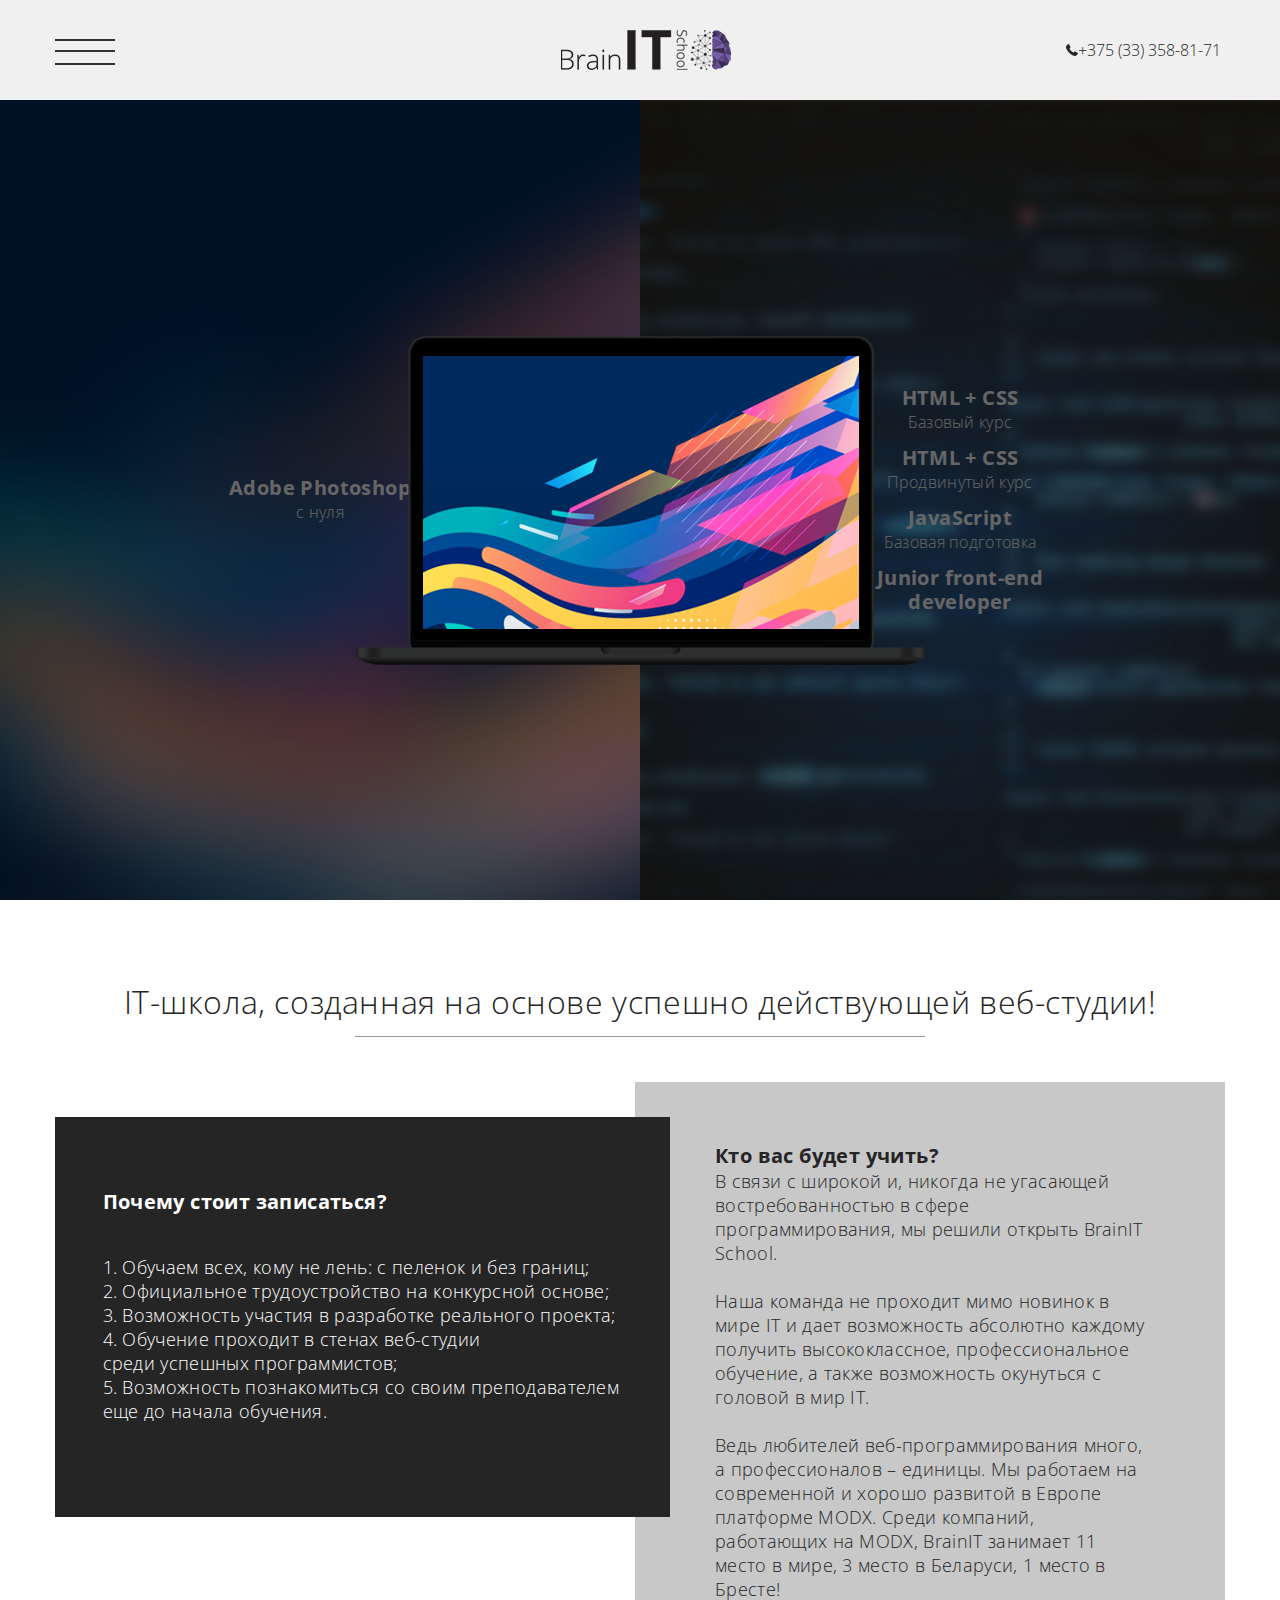
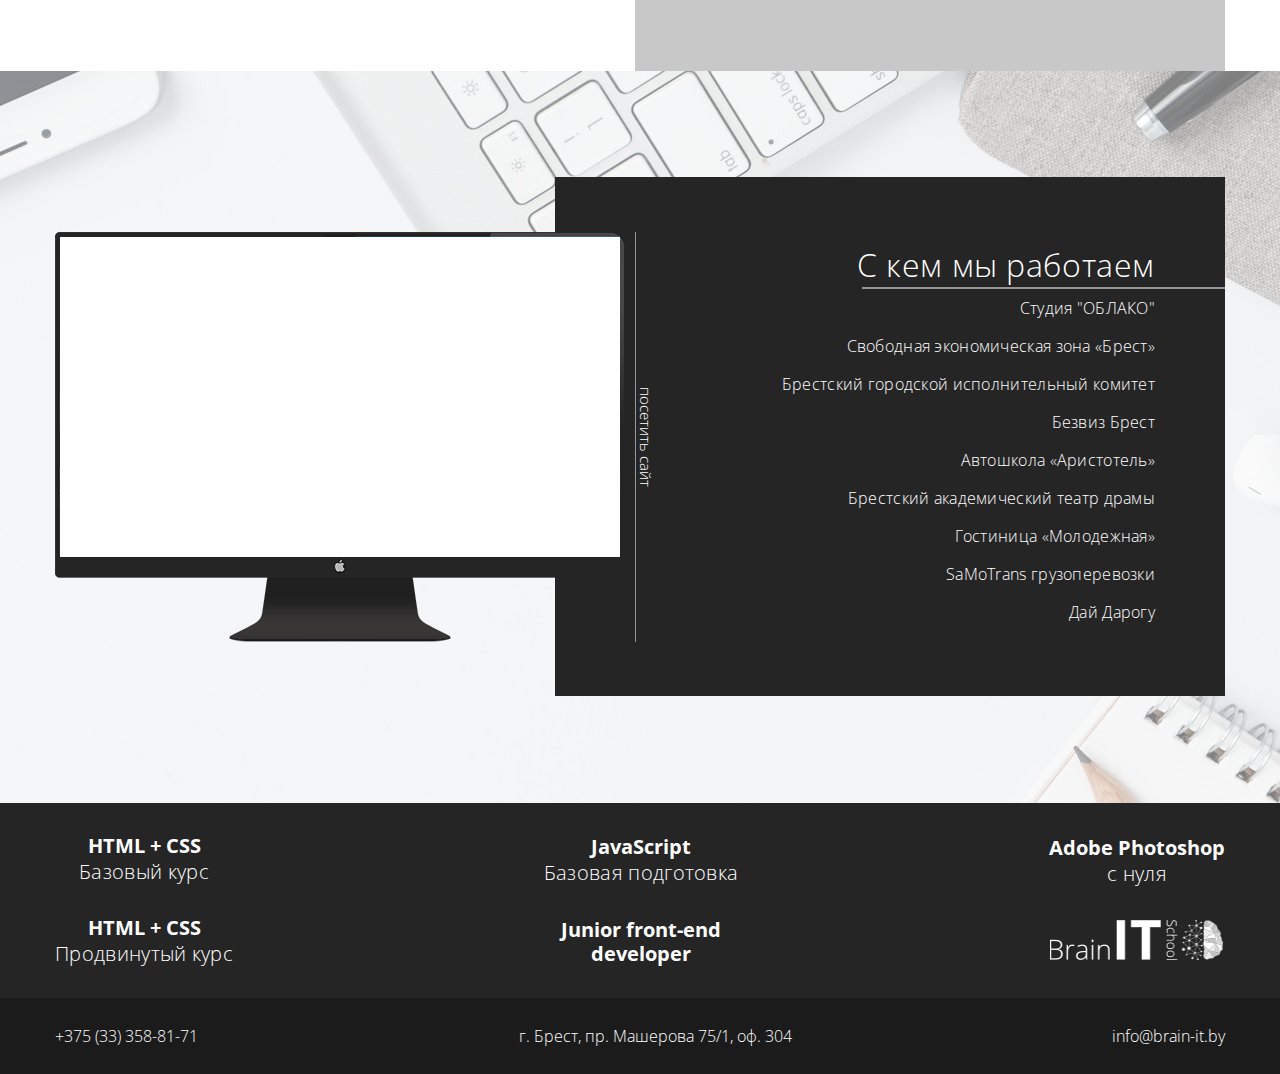
<file: index.html>
<!DOCTYPE html>
<html lang="en">

<head>
  <meta charset="UTF-8">
  <meta name="viewport" content="width=device-width, initial-scale=1.0">
  <meta http-equiv="X-UA-Compatible" content="ie=edge">
  <link href="https://fonts.googleapis.com/css?family=Open+Sans:300,400,700&amp;subset=cyrillic" rel="stylesheet">
  <link rel="stylesheet" href="css/style.css">
  <title>Document</title>
</head>

<body>

  <header class="header">
    <div class="header-main">
      <div class="header-main-items">
        <a class="menu-link menu-active " href="#menu">
          <span></span>
        </a>
      </div>
      <!-- /.header-main-items -->
      <div class="header-main-items"><img src="img/logo-header.png" alt=""></div>
      <!-- /.header-main-items -->
      <div class="header-main-items"><img src="img/phone.png" alt="">+375 (33) 358-81-71</div>
      <!-- /.header-main-items -->
    </div>
    <!-- /.header-main -->
  </header>
  <!-- /.header -->
  <div class="menu">
    <div class="menu-action">Выбери свой курс!</div>
    <div class="menu-border"></div>
    <a class="menu-item" href="#">
      <div class="menu-item-title">HTML + CSS</div>
      <div class="menu-item-subtitle">Базовый курс</div>
    </a>
    <a class="menu-item" href="#">
      <div class="menu-item-title">HTML + CSS</div>
      <div class="menu-item-subtitle">Продвинутый курс</div>
    </a>
    <a class="menu-item" href="#">
      <div class="menu-item-title">JavaScript</div>
      <div class="menu-item-subtitle">Базовая подготовка</div>
    </a>
    <a class="menu-item" href="#">
      <div class="menu-item-title">Junior front-end<br>developer</div>
    </a>
    <a class="menu-item" href="#">
      <div class="menu-item-title">Adobe Photoshop</div>
      <div class="menu-item-subtitle">с нуля</div>
    </a>
  </div>
  <div class="course">
    <div class="photoshop">
      <a href="#" class="course-block">
        <div class="course-block-title">Adobe Photoshop</div>
        <div class="course-block-subtitle">с нуля</div>
      </a>
    </div>
    <div class="web-developer">
      <a href="#" class="course-block">
        <div class="course-block-title">HTML + CSS</div>
        <div class="course-block-subtitle">Базовый курс</div>
      </a>
      <a href="#" class="course-block">
        <div class="course-block-title">HTML + CSS</div>
        <div class="course-block-subtitle">Продвинутый курс</div>
      </a>
      <a href="#" class="course-block">
        <div class="course-block-title">JavaScript</div>
        <div class="course-block-subtitle">Базовая подготовка</div>
      </a>
      <a href="#" class="course-block">
        <div class="course-block-title">Junior front-end<br>developer</div>
      </a>
    </div>
    <div class="macbook">
      <div id="macbook-img">
      </div>
    </div>
  </div>
  <div class="information-background">
    <div class="information">
      <div class="information-title">IT-школа, созданная на основе успешно действующей веб-студии!</div>
      <div class="information-border"></div>
      <div class="information-area">
        <div class="information-area-black">
          <div class="information-area-black-block">
            <div class="information-area-black-title">Почему стоит записаться?</div>
            <div class="information-area-black-subtitle">1. Обучаем всех, кому не лень: с пеленок и без границ;</div>
            <div class="information-area-black-subtitle">2. Официальное трудоустройство на конкурсной основе;</div>
            <div class="information-area-black-subtitle">3. Возможность участия в разработке реального проекта;</div>
            <div class="information-area-black-subtitle">4. Обучение проходит в стенах веб-студии <br> среди успешных
              программистов;</div>
            <div class="information-area-black-subtitle">5. Возможность познакомиться со своим преподавателем еще до
              начала обучения. </div>
          </div>
        </div>
        <div class="information-area-grey">
          <div class="information-area-grey-block">
            <div class="information-area-grey-title">Кто вас будет учить?</div>
            <div class="information-area-grey-subtitle">
              В связи с широкой и, никогда не угасающей востребованностью в сфере программирования,
              мы решили открыть BrainIT School.
              <br><br>
              Наша команда не проходит мимо новинок в мире IT и дает возможность абсолютно каждому получить
              высококлассное, профессиональное обучение, а также возможность окунуться с головой в мир IT.
              <br><br>
              Ведь любителей веб-программирования много,
              а профессионалов – единицы. Мы работаем на современной и хорошо развитой в Европе платформе MODX. Среди
              компаний, работающих на MODX, BrainIT занимает 11 место в мире, 3 место в Беларуси,
              1 место в Бресте!
            </div>
          </div>
        </div>
      </div>
    </div>
  </div>
  <div class="jobs">
    <div class="jobs-main">
      <div class="imac">
        <div class="imac-img">
          <div class="imac-img-display"id="imac-img-display">

          </div>
        </div>
        <div class="we-site">
          <a>посетить сайт</a>
        </div>
      </div>
      <div class="we_jobs">
        
          <div class="we_jobs-title">С кем мы работаем</div>
          <div class="we_jobs-border"></div>
          <div class="we_jobs-subtitle" onmouseover="changeItem_item1()" onmouseout="rechangeItem()">Студия "ОБЛАКО"</div>
          <div class="we_jobs-subtitle" onmouseover="changeItem_item2()" onmouseout="rechangeItem()">Свободная экономическая зона «Брест»</div>
          <div class="we_jobs-subtitle" onmouseover="changeItem_item3()" onmouseout="rechangeItem()">Брестский городской исполнительный комитет</div>
          <div class="we_jobs-subtitle" onmouseover="changeItem_item4()" onmouseout="rechangeItem()">Безвиз Брест</div>
          <div class="we_jobs-subtitle" onmouseover="changeItem_item5()" onmouseout="rechangeItem()">Автошкола «Аристотель»</div>
          <div class="we_jobs-subtitle" onmouseover="changeItem_item6()" onmouseout="rechangeItem()">Брестский академический театр драмы</div>
          <div class="we_jobs-subtitle" onmouseover="changeItem_item7()" onmouseout="rechangeItem()">Гостиница «Молодежная»</div>
          <div class="we_jobs-subtitle" onmouseover="changeItem_item8()" onmouseout="rechangeItem()">SaMoTrans грузоперевозки</div>
          <div class="we_jobs-subtitle" onmouseover="changeItem_item9()" onmouseout="rechangeItem()">Дай Дарогу</div>
        </div>
      </div>
  </div>
  <div class="prefooter">
    <div class="prefooter-main">
      <div class="prefooter-main-block">
        <a href = "#"class="prefooter-main-block-item">
          <div class="prefooter-item-title">HTML + CSS</div>
          <div class="prefooter-item-subtitle">Базовый курс</div>
        </a>
        <a href = "#"class="prefooter-main-block-item">
          <div class="prefooter-item-title">HTML + CSS</div>
          <div class="prefooter-item-subtitle">Продвинутый курс</div>
        </a>
      </div>
      <div class="prefooter-main-block">
        <a href = "#"class="prefooter-main-block-item">
          <div class="prefooter-item-title">JavaScript</div>
          <div class="prefooter-item-subtitle">Базовая подготовка</div>
        </a>
        <a href = "#"class="prefooter-main-block-item">
          <div class="prefooter-item-title">Junior front-end<br>developer</div>
        </a>
      </div>
      <div class="prefooter-main-block">
        <a href = "#"class="prefooter-main-block-item">
          <div class="prefooter-item-title">Adobe Photoshop</div>
          <div class="prefooter-item-subtitle">с нуля</div>
        </a>
        <a href = "#"class="prefooter-main-block-item">
          <img src="img/logo-prefooter.png" alt="">
        </a>
      </div>
    </div>    
  </div>
  <footer>
    <div class="footer-main">
      <div class="footer-main-item">+375 (33) 358-81-71</div>
      <div class="footer-main-item">г. Брест, пр. Машерова 75/1, оф. 304</div>
      <div class="footer-main-item">info@brain-it.by</div>
    </div>
  </footer>
  <script src="https://cdnjs.cloudflare.com/ajax/libs/jquery/3.3.1/jquery.min.js"></script>
  <script src="js/js.js"></script>
</body>

</html>
</file>
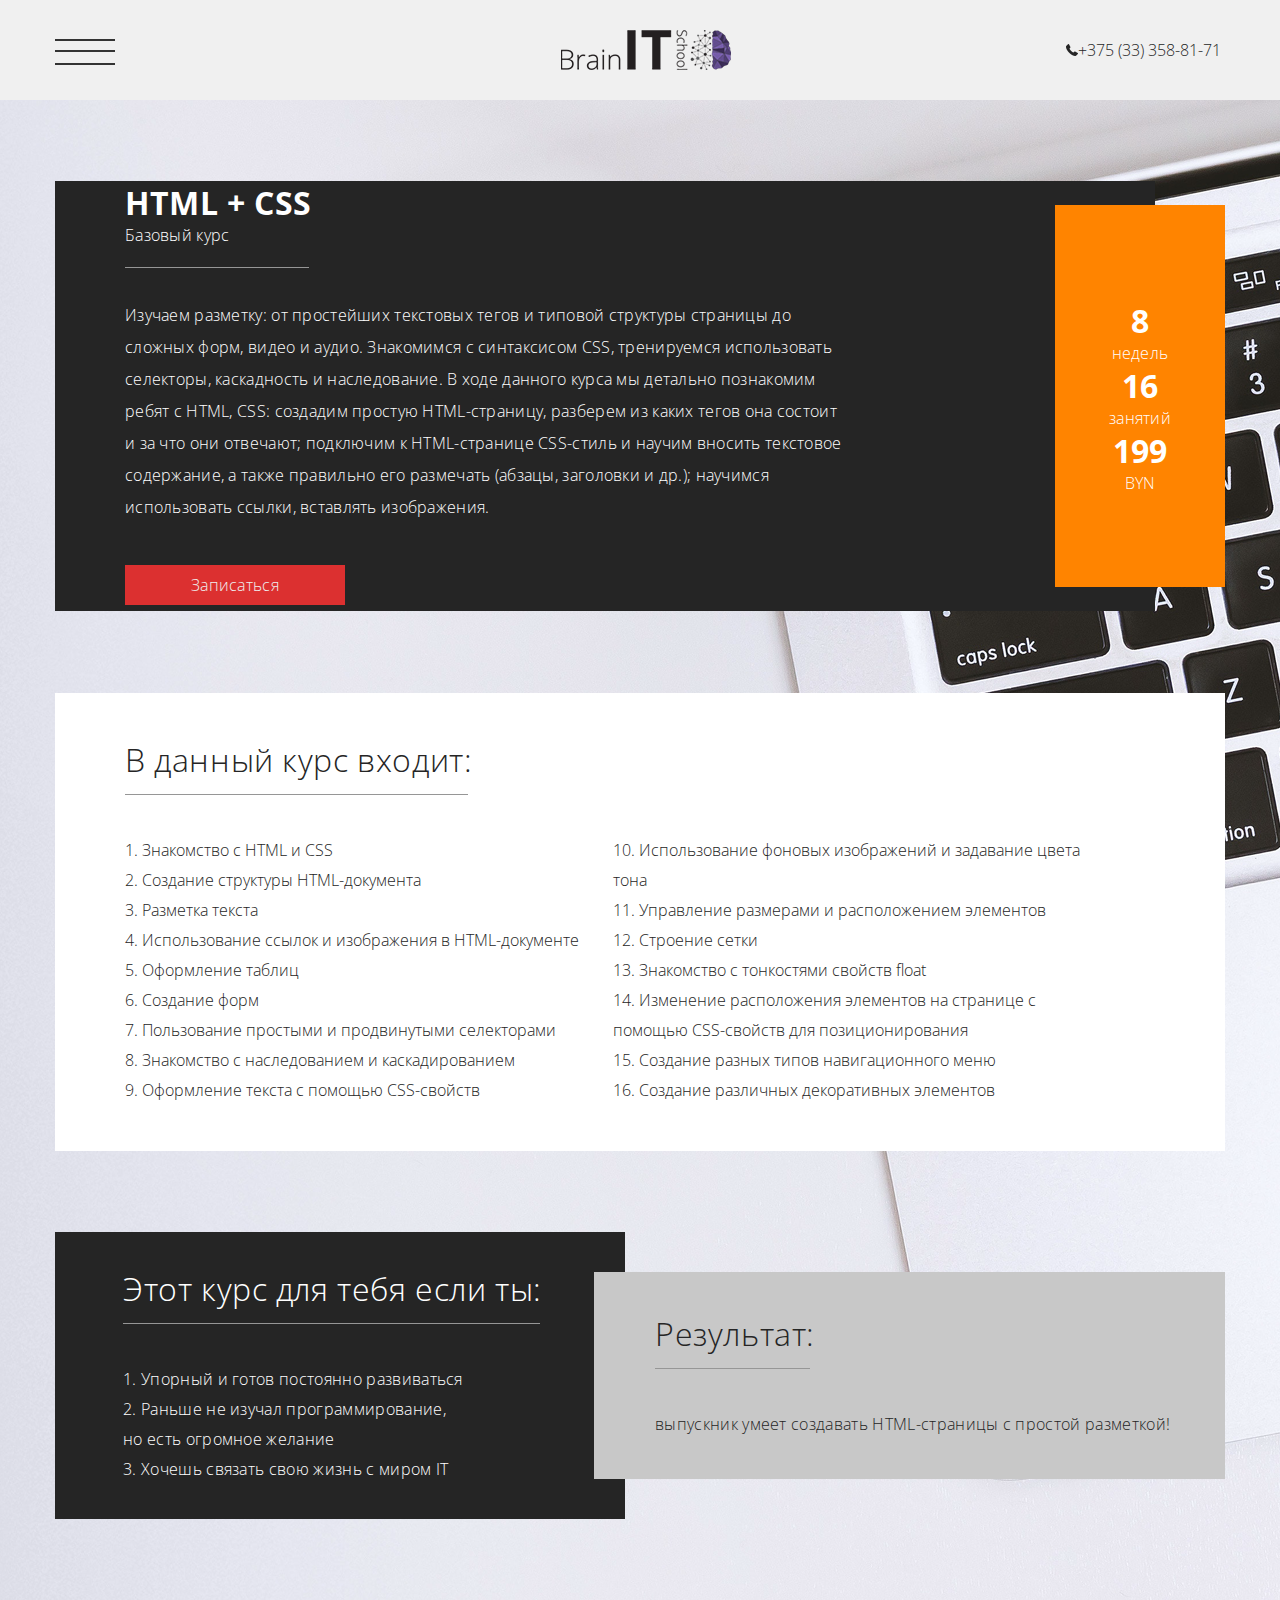
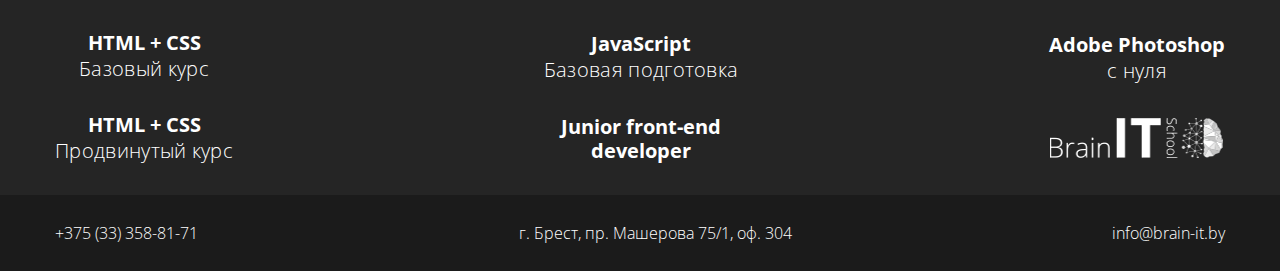
<file: index2.html>
<!DOCTYPE html>
<html lang="en">

<head>
  <meta charset="UTF-8">
  <meta name="viewport" content="width=device-width, initial-scale=1.0">
  <meta http-equiv="X-UA-Compatible" content="ie=edge">
  <link href="https://fonts.googleapis.com/css?family=Open+Sans:300,400,700&amp;subset=cyrillic" rel="stylesheet">
  <link rel="stylesheet" href="css/index2.css">
  <title>Document</title>
</head>

<body>

  <header class="header">
    <div class="header-main">
      <div class="header-main-items">
        <a class="menu-link menu-active " href="#menu">
          <span></span>
        </a>
      </div>
      <!-- /.header-main-items -->
      <div class="header-main-items"><img src="img/logo-header.png" alt=""></div>
      <!-- /.header-main-items -->
      <div class="header-main-items"><img src="img/phone.png" alt="">+375 (33) 358-81-71</div>
      <!-- /.header-main-items -->
    </div>
    <!-- /.header-main -->
  </header>
  <!-- /.header -->
  <div class="menu">
    <div class="menu-action">Выбери свой курс!</div>
    <div class="menu-border"></div>
    <a class="menu-item" href="#">
      <div class="menu-item-title">HTML + CSS</div>
      <div class="menu-item-subtitle">Базовый курс</div>
    </a>
    <a class="menu-item" href="#">
      <div class="menu-item-title">HTML + CSS</div>
      <div class="menu-item-subtitle">Продвинутый курс</div>
    </a>
    <a class="menu-item" href="#">
      <div class="menu-item-title">JavaScript</div>
      <div class="menu-item-subtitle">Базовая подготовка</div>
    </a>
    <a class="menu-item" href="#">
      <div class="menu-item-title">Junior front-end<br>developer</div>
    </a>
    <a class="menu-item" href="#">
      <div class="menu-item-title">Adobe Photoshop</div>
      <div class="menu-item-subtitle">с нуля</div>
    </a>
  </div>

  <section>
    <div class="section-main">
      <div class="section-main-block-html-basic">
        <div class="section-main-block-left">
          <div class="s-m-b-l-block">
            <div class="s-m-b-l-title">HTML + CSS</div>
            <div class="s-m-b-l-subtitle">Базовый курс</div>
            <div class="s-m-b-l-border"></div>
            <div class="s-m-b-l-subtitle">Изучаем разметку: от простейших текстовых тегов и типовой структуры страницы до сложных форм, видео
              и аудио. Знакомимся с синтаксисом CSS, тренируемся использовать селекторы, каскадность и наследование. 
              В ходе данного курса мы детально познакомим ребят с HTML, CSS: создадим простую HTML-страницу, разберем
              из каких тегов она состоит и за что они отвечают; подключим к HTML-странице CSS-стиль и научим вносить текстовое содержание, а также правильно его размечать (абзацы, заголовки и др.); научимся использовать ссылки, вставлять изображения.  
            </div>
            <div class="s-m-b-l-button">Записаться</div>
          </div>
        </div>
        <!-- /.section-main-block-left -->
        <div class="section-main-block-right">
          <div class="s-m-b-r-item">
            <div class="s-m-b-r-i-title">8</div>
            <!-- /.s-m-b-r-i-title -->
            <div class="s-m-b-r-i-subtitle">недель</div>
            <!-- /.s-m-b-r-i-subtitle -->
          </div>
          <!-- /.s-m-b-r-item -->
          <div class="s-m-b-r-item">
            <div class="s-m-b-r-i-title">16</div>
            <!-- /.s-m-b-r-i-title -->
            <div class="s-m-b-r-i-subtitle">занятий</div>
            <!-- /.s-m-b-r-i-subtitle -->
          </div>
          <!-- /.s-m-b-r-item -->
          <div class="s-m-b-r-item">
            <div class="s-m-b-r-i-title">199</div>
            <!-- /.s-m-b-r-i-title -->
            <div class="s-m-b-r-i-subtitle">BYN</div>
            <!-- /.s-m-b-r-i-subtitle -->
          </div>
          <!-- /.s-m-b-r-item -->
        </div>
        <!-- /.section-main-block-right -->
      </div>
      <div class="section-main-block-course">
          <div class="course-title">В данный курс входит:</div>
          <div class="course-border"></div>
          <div class="course-block">
            <div class="course-block-left">
              <div class="course-block-item">1. Знакомство с HTML и CSS</div>
              <div class="course-block-item">2. Создание структуры HTML-документа</div>
              <div class="course-block-item">3. Разметка текста</div>
              <div class="course-block-item">4. Использование ссылок и изображения в HTML-документе</div>
              <div class="course-block-item">5. Оформление таблиц</div>
              <div class="course-block-item">6. Создание форм</div>
              <div class="course-block-item">7. Пользование простыми и продвинутыми селекторами</div>
              <div class="course-block-item">8. Знакомство с наследованием и каскадированием</div>
              <div class="course-block-item">9. Оформление текста с помощью CSS-свойств</div>
            </div>
            <div class="course-block-right">
              <div class="course-block-item">10. Использование фоновых изображений и задавание цвета тона</div>
              <div class="course-block-item">11. Управление размерами и расположением элементов</div>
              <div class="course-block-item">12. Строение сетки</div>
              <div class="course-block-item">13. Знакомство с тонкостями свойств float</div>
              <div class="course-block-item">14. Изменение расположения элементов на странице с помощью
                CSS-свойств для позиционирования</div>
              <div class="course-block-item">15. Создание разных типов навигационного меню</div>
              <div class="course-block-item">16. Создание различных декоративных элементов </div>
            </div>
        </div>
      </div>
      <!-- /.section-main-block -->
        <div class="conclusion">
          <div class="conclusion-left">
            <div class="conclusion-left-title">Этот курс для тебя если ты:</div>
            <div class="conclusion-left-border"></div>
            <div class="conclusion-left-subtitle">1. Упорный и готов постоянно развиваться</div>
            <div class="conclusion-left-subtitle">2. Раньше не изучал программирование,
              <br>но есть огромное желание</div>
            <div class="conclusion-left-subtitle">3. Хочешь связать свою жизнь с миром IT</div>
          </div>
          <div class="conclusion-right">
            <div class="conclusion-right-title">Результат:</div>
            <div class="conclusion-right-border"></div>
            <div class="conclusion-right-subtitle">выпускник умеет создавать HTML-страницы с простой разметкой!</div>
          </div>
      </div>
    </div>
    <!-- /.section-main -->
  </section>
  <div class="prefooter">
    <div class="prefooter-main">
      <div class="prefooter-main-block">
        <a href = "#"class="prefooter-main-block-item">
          <div class="prefooter-item-title">HTML + CSS</div>
          <div class="prefooter-item-subtitle">Базовый курс</div>
        </a>
        <a href = "#"class="prefooter-main-block-item">
          <div class="prefooter-item-title">HTML + CSS</div>
          <div class="prefooter-item-subtitle">Продвинутый курс</div>
        </a>
      </div>
      <div class="prefooter-main-block">
        <a href = "#"class="prefooter-main-block-item">
          <div class="prefooter-item-title">JavaScript</div>
          <div class="prefooter-item-subtitle">Базовая подготовка</div>
        </a>
        <a href = "#"class="prefooter-main-block-item">
          <div class="prefooter-item-title">Junior front-end<br>developer</div>
        </a>
      </div>
      <div class="prefooter-main-block">
        <a href = "#"class="prefooter-main-block-item">
          <div class="prefooter-item-title">Adobe Photoshop</div>
          <div class="prefooter-item-subtitle">с нуля</div>
        </a>
        <a href = "#"class="prefooter-main-block-item">
          <img src="img/logo-prefooter.png" alt="">
        </a>
      </div>
    </div>    
  </div>
  <footer>
    <div class="footer-main">
      <div class="footer-main-item">+375 (33) 358-81-71</div>
      <div class="footer-main-item">г. Брест, пр. Машерова 75/1, оф. 304</div>
      <div class="footer-main-item">info@brain-it.by</div>
    </div>
  </footer>
  <script src="https://cdnjs.cloudflare.com/ajax/libs/jquery/3.3.1/jquery.min.js"></script>
  <script src="js/js.js"></script>
</body>

</html>
</file>
<file: css/style.css>
*,
body {
  box-sizing: border-box;
  margin: 0;
}

a {
  text-decoration: none;
}

header {
  display: flex;
  justify-content: center;
  align-items: center;
  height: 100px;
  background-color: #f0f0f0;
}

.header-main-items,
.header-main {
  z-index: 4;
}

.header-main {
  display: flex;
  justify-content: space-between;
  align-items: center;
  width: 1170px;
  height: 100px;
  background-color: #f0f0f0;
}

.header-main-items {
  display: flex;
  align-items: center;
  color: #252525;
  font-family: "Open Sans";
  font-size: 16px;
  font-weight: 300;
  line-height: 50px;
  width: 159px;
}

.menu-link {
  display: block;
  width: 60px;
  height: 40px;
  position: relative;
}

.menu-link span,
.menu-link span:before,
.menu-link span:after {
  display: block;
  height: 2px;
  width: 60px;
  background-color: #333;
  position: absolute;
  top: 50%;
}

.menu-link span:before {
  transition: all 0.2s;
  content: '';
  margin-top: -12px;
}

.menu-link span:after {
  transition: all 0.2s;
  content: '';
  margin-top: 12px;
}

.menu-link-active span {
  background: transparent;
}

.menu-link-active span:before {
  transform: rotate(135deg);
  margin-top: 0;
}

.menu-link-active span:after {
  transform: rotate(-135deg);
  margin-top: 0;
}

.menu {
  height: 523px;
  background-color: #f0f0f0;
  position: absolute;
  margin-top: 100px;
  width: 100%;
  z-index: 3;
  display: flex;
  justify-content: center;
  align-items: center;
  flex-direction: column;
  top: -100vw;
  transition: all 2s;
}

.menu-active {
  top: 0;
}

.menu-action {
  color: #252525;
  font-family: "Open Sans";
  font-size: 29px;
  font-weight: 300;
  line-height: 40px;
  letter-spacing: 0.59px;
  padding: 34px 0px 10px 0px;
}

.menu-border {
  width: 200px;
  border: 1px solid #969696;
  margin-bottom: 30px;
}

.menu-item {
  display: flex;
  align-items: center;
  flex-direction: column;
  justify-content: space-evenly;
  color: #252525;
  padding: 10px 20px;
  width: 230px;
  height: 60px;
}

.menu-item:hover {
  border: 1px solid #969696;
}

.menu-item-title {
  font-family: "Open Sans";
  font-size: 20px;
  font-weight: 700;
  line-height: 24px;
  letter-spacing: 0.4px;
  text-align: center;
}

.menu-item-subtitle {
  font-family: "Open Sans Light";
  font-size: 16px;
  font-weight: 300;
  letter-spacing: 0.32px;
  line-height: 24px;
}

.information-background {
  display: flex;
  justify-content: center;
}

.information {
  width: 1170px;
  display: flex;
  flex-direction: column;
  align-items: center;
  margin-top: 80px;
}

.information-title {
  color: #252525;
  font-family: "Open Sans";
  font-size: 32px;
  font-weight: 300;
  line-height: 43.67px;
  letter-spacing: 0.59px;
}

.information-border {
  width: 570px;
  height: 1px;
  background-color: #969696;
  margin-top: 12px;
  margin-bottom: 45px;
}

.information-area {
  display: flex;
  justify-content: flex-end;
  width: 1170px;
  position: relative;
}

.information-area-black {
  margin-top: 35px;
  position: absolute;
  left: 0px;
  top: 0;
  width: 615px;
  height: 400px;
  background-color: #252525;
  z-index: 1;
  display: flex;
  align-items: center;
  justify-content: center;
  flex-direction: column;
}

.information-area-black-block {
  width: 520px;
  height: 258px;
}

.information-area-black-title {
  font-family: "Open Sans";
  font-size: 20px;
  font-weight: 700;
  letter-spacing: 0.4px;
  color: #fff;
  margin-bottom: 40px;
}

.information-area-black-subtitle {
  font-family: "Open Sans";
  font-weight: 300;
  letter-spacing: 0.32px;
  font-size: 18px;
  color: #fff;
}

.information-area-grey {
  width: 590px;
  height: 589px;
  background-color: #c8c8c8;
  z-index: 0;
  display: flex;
  align-items: center;
  justify-content: center;
}

.information-area-grey-block {
  width: 430px;
  height: 469px;
}

.information-area-grey-title {
  font-family: "Open Sans";
  font-size: 20px;
  font-weight: 700;
  letter-spacing: 0.4px;
  color: #252525;
}

.information-area-grey-subtitle {
  font-family: "Open Sans";
  font-weight: 300;
  letter-spacing: 0.32px;
  color: #252525;
  font-size: 18px;
}

.information-area-grey:hover .information-area-black {
  z-index: 0;
}

.information-area-grey:hover {
  z-index: 1;
}

.course {
  display: flex;
  justify-content: center;
  align-items: center;
}

.photoshop {
  background: url(../img/Photoshop.jpg) center center no-repeat;
  display: flex;
  justify-content: center;
  align-items: center;
  position: relative;
}

.photoshop:before,
.web-developer:before {
  content: '';
  position: absolute;
  top: 0;
  left: 0;
  right: 0;
  bottom: 0;
  background-color: rgba(0, 0, 0, 0.6);
  z-index: 1;
  opacity: 1;
  transition: all 1s ease;
}

.photoshop:hover:before {
  opacity: 0;
}

.photoshop:hover .course-block {
  z-index: 2;
}

.web-developer:hover:before {
  opacity: 0;
}

.web-developer:hover .course-block {
  z-index: 2;
}

.web-developer {
  position: relative;
  background: url(../img/Web-developer.jpg) center center no-repeat;
  display: flex;
  justify-content: center;
  align-items: center;
  flex-direction: column;
}

.web-developer:hover+.macbook #macbook-img {
  background: url(../img/macbook-web-developer.png) center center no-repeat;
}

.photoshop,
.web-developer {
  width: 50%;
  height: 800px;
}

.course-block {
  display: flex;
  justify-content: center;
  align-items: center;
  flex-direction: column;
  text-align: center;
  width: 220px;
  height: 60px;
  color: #fff;
}

.course-block:hover {
  border: 1px solid #ffffff;
}

.course-block-title {
  font-family: "Open Sans";
  font-size: 20px;
  line-height: 24px;
  font-weight: 700;
  letter-spacing: 0.4px;
}

.course-block-subtitle {

  font-family: "Open Sans";
  font-size: 16px;
  font-weight: 300;
  letter-spacing: 0.32px;
  line-height: 24px;
}

.macbook {
  position: absolute;
  background: url(../img/macbook.png) center center no-repeat;
  width: 569px;
  height: 329px;
  z-index: 2;
}

#macbook-img {
  margin: 20px 66px 36px 67px;
  background: url(../img/macbook-img.jpg) center center no-repeat;
  width: 436px;
  height: 273px;
  transition: all 1s ease;
}

.jobs {
  color: #fff;
  display: flex;
  height: 732px;
  background: url(../img/jobs.jpg) center center no-repeat;
  justify-content: center;
  align-items: center;
}

.jobs-main {
  width: 1170px;
  display: flex;
  justify-content: flex-end;
  position: relative;
  align-items: center;
}

.imac {
  display: flex;
  left: 0;
  position: absolute;
}

.imac-img {
  width: 570px;
  height: 410px;
  background: url(../img/imac.png) center center no-repeat;
}
.imac-img-display{
  background:#ffffff;
  margin: 5px 5px 0px 5px;
  width: 560px;
  height: 320px;
}
.imac-text {
  color: #ffffff;
  font-family: "Open Sans";
  font-size: 15px;
  font-weight: 300;
  line-height: 40px;
  letter-spacing: 0.29px;
  text-align: center;
  height: 410px;
  width: 50px;
  display: flex;
}

.we_jobs {
  width: 670px;
  height: 519px;
  background-color: #252525;
  display: flex;
  justify-content: center;
  flex-direction: column;
  text-align: right;
  align-items: flex-end;
}


.we-site {
  border-left: 1px solid #969696;
  display: flex;
  height: 410px;
  position: relative;
  align-items: center;
  margin-left: 10px;
  overflow: hidden;
}

.we-site>a{
  font-family: "Open Sans";
  font-size: 15px;
  font-weight: 300;
  line-height: 40px;
  margin-left: -30px;
    writing-mode: tb-rl;
    width: 60px;
}

.we_jobs-title,
.we_jobs-subtitle {
  margin-right: 70px;
  cursor: pointer;
}

.we_jobs-title {
  font-family: "Open Sans";
  font-size: 32px;
  font-weight: 300;
  line-height: 43.67px;
  /* Text style for "С кем мы р" */
  letter-spacing: 0.59px;
}

.we_jobs-border {
  width: 363px;
  border: 1px solid #969696;
}

.we_jobs-subtitle {
  font-family: "Open Sans";
  font-size: 16px;
  line-height: 38px;
  /* Text style for "Студия «ОБ" */
  font-weight: 300;
  letter-spacing: 0.29px;
}

.we_jobs-subtitle:hover {
  font-family: "Open Sans";
  font-size: 20px;
  font-weight: 700;
  letter-spacing: 0.37px;
}
.imac-img:hover + .we_jobs{
  background-color: green;
}
.prefooter{
  height: 195px;
  background-color: #252525;
  width: 100%;
  display: flex;
  justify-content: center;
  align-items: center;
}
.prefooter-main{
  width: 1170px;
  display: flex;
  justify-content: space-between;
  height: 100%;
}
.prefooter-main-block{
  display: flex;
  flex-direction: column;
  justify-content: space-evenly;
  text-align:center;
}
.prefooter-main-block-item{
  width: 100%;
}
.prefooter-item-title{
  color: #ffffff;
  font-family: "Open Sans";
  font-size: 20px;
  font-weight: 700;
  line-height: 24px;
}
.prefooter-item-subtitle{
  color: #ffffff;
  font-family: "Open Sans";
  font-size: 20px;
  font-weight: 300;
  letter-spacing: 0.32px;
}
footer{
  height: 76px;
  background-color: #1b1b1b;
  display: flex;
  justify-content: center;
}
.footer-main{
  width: 1170px;
  display: flex;
  justify-content: space-between;
  align-items: center;
}
.footer-main-item{
  color: #ffffff;
  font-family: "Open Sans";
  font-size: 16px;
  font-weight: 300;
  line-height: 24px;
}
</file>
<file: css/index2.css>
*,
body {
  box-sizing: border-box;
  margin: 0;
}

a {
  text-decoration: none;
}

header {
  display: flex;
  justify-content: center;
  align-items: center;
  height: 100px;
  background-color: #f0f0f0;
}

.header-main-items,
.header-main {
  z-index: 4;
}

.header-main {
  display: flex;
  justify-content: space-between;
  align-items: center;
  width: 1170px;
  height: 100px;
  background-color: #f0f0f0;
}

.header-main-items {
  display: flex;
  align-items: center;
  color: #252525;
  font-family: "Open Sans";
  font-size: 16px;
  font-weight: 300;
  line-height: 50px;
  width: 159px;
}

.menu-link {
  display: block;
  width: 60px;
  height: 40px;
  position: relative;
}

.menu-link span,
.menu-link span:before,
.menu-link span:after {
  display: block;
  height: 2px;
  width: 60px;
  background-color: #333;
  position: absolute;
  top: 50%;
}

.menu-link span:before {
  transition: all 0.2s;
  content: '';
  margin-top: -12px;
}

.menu-link span:after {
  transition: all 0.2s;
  content: '';
  margin-top: 12px;
}

.menu-link-active span {
  background: transparent;
}

.menu-link-active span:before {
  transform: rotate(135deg);
  margin-top: 0;
}

.menu-link-active span:after {
  transform: rotate(-135deg);
  margin-top: 0;
}

.menu {
  height: 523px;
  background-color: #f0f0f0;
  position: absolute;
  margin-top: 100px;
  width: 100%;
  z-index: 3;
  display: flex;
  justify-content: center;
  align-items: center;
  flex-direction: column;
  top: -100vw;
  transition: all 2s;
}

.menu-active {
  top: 0;
}

.menu-action {
  color: #252525;
  font-family: "Open Sans";
  font-size: 29px;
  font-weight: 300;
  line-height: 40px;
  letter-spacing: 0.59px;
  padding: 34px 0px 10px 0px;
}

.menu-border {
  width: 200px;
  border: 1px solid #969696;
  margin-bottom: 30px;
}

.menu-item {
  display: flex;
  align-items: center;
  flex-direction: column;
  justify-content: space-evenly;
  color: #252525;
  padding: 10px 20px;
  width: 230px;
  height: 60px;
}

.menu-item:hover {
  border: 1px solid #969696;
}

.menu-item-title {
  font-family: "Open Sans";
  font-size: 20px;
  font-weight: 700;
  line-height: 24px;
  letter-spacing: 0.4px;
  text-align: center;
}

.menu-item-subtitle {
  font-family: "Open Sans";
  font-size: 16px;
  font-weight: 300;
  letter-spacing: 0.32px;
  line-height: 24px;
}
section{
  height: 1500px;
  background: url(../img/html-css-basic.png) top center no-repeat;
  display: flex;
  justify-content: center;
}
.section-main{
  width: 1170px;
  display: flex;
  flex-direction: column;
  justify-content: space-evenly;
}
.section-main-block-html-basic{
  display: flex;
  position: relative;
  align-items: center;
}
.section-main-block-left{
  width: 1100px;
  height: 430px;
  background-color: #252525;
  display: flex;
  flex-direction: column;
  justify-content: center;
}
.s-m-b-l-block{
  margin-left: 70px;
  margin-right: 155px;
}
.s-m-b-l-title{
  font-family: "Open Sans";
  font-size: 32px;
  font-weight: 700;
  letter-spacing: 0.59px;
color: #ffffff;
line-height: 32px;
}
.s-m-b-l-subtitle{
  font-weight: 300;
  letter-spacing: 0.29px;
  color: #ffffff;
font-family: "Open Sans";
font-size: 16px;
line-height: 32px;
font-weight: 300;
margin-right: 155px;
}
.s-m-b-l-border{
  border-bottom: 1px solid #969696;
  width: 184px;
  margin-top:16px;
  margin-bottom: 31px;
}
.s-m-b-l-button{
  background-color: #dc3030;
  width: 220px;
height: 40px;
display: flex;
justify-content: center;
align-items: center;
  color:#f0f0f0;
  font-family: "Open Sans";
  font-size: 16px;
  font-weight: 300;
  line-height: 24px;
  /* Text style for "Записаться" */
  letter-spacing: 0.32px;
  margin-top: 42px;
}
.section-main-block-right{
  display: flex;
  flex-direction: column;
  justify-content: center;
  align-items: center;
color: #ffffff;
height: 382px;
background-color: #ff8400;
position: absolute;
right: 0;
width: 170px;
}
.s-m-b-r-item{
  text-align:center;
}
.s-m-b-r-i-title{
  font-family: "Open Sans";
font-size: 32px;
font-weight: 700;
}
.s-m-b-r-i-subtitle{
  font-weight: 300;
letter-spacing: 0.32px;
font-family: "Open Sans";
font-size: 16px;
}
.section-main-block-course{
  height: 458px;
background-color: #ffffff;
  display: flex;
  align-items: flex-start;
  flex-direction: column;
  padding-left: 70px;
  justify-content: center;
}
.course-title{
  color: #252525;
  font-family: "Open Sans";
  font-size: 32px;
  font-weight: 300;
  line-height: 43.67px;
  /* Text style for "В данный к" */
  letter-spacing: 0.59px;
}
.course-border{
  width: 343px;
  border-bottom: 1px solid #969696;
  margin-top: 12px;
  margin-bottom: 40px;
}
.course-block{
  width: 975px;
  display: flex;
  justify-content: space-between;
}
.course-block-left,.course-block-right{
  width: 50%;
}
.course-block-item{
  color: #252525;
  font-family: "Open Sans";
  font-size: 16px;
  font-weight: 300;
  line-height: 30px;
}
.conclusion{
  display: flex;
  align-items: center;
  position: relative;
}
.conclusion-left {
  width: 570px;
  
height: 287px;
  display: flex;
  flex-direction: column;
  justify-content: center;
  padding-left: 68px;
  color: #ffffff;
background-color: #252525;
z-index: 0;
}
.conclusion-left-title{
font-family: "Open Sans";
font-size: 32px;
font-weight: 300;
line-height: 43.67px;
/* Text style for "Этот курс" */
letter-spacing: 0.59px;
}
.conclusion-left-border{
  width: 417px;
  border-bottom: 1px solid #969696;
  margin-top: 12px;
  margin-bottom: 40px;
}
.conclusion-left-subtitle{
  font-family: "Open Sans";
font-size: 16px;
font-weight: 300;
line-height: 30px;
/* Text style for "1. Упорный" */
letter-spacing: 0.32px;
}
.conclusion-right{
  width: 631px;
  height: 207px;
  position: absolute;
  background-color: #c8c8c8;
  display: flex;
  flex-direction: column;
  justify-content: center;
  right: 0;
  padding-left: 61px;
  z-index: 1;
}
.conclusion-left:hover{
  z-index:2;
}
.conclusion-right-title{
  color: #252525;
  font-family: "Open Sans";
  font-size: 32px;
  font-weight: 300;
  line-height: 43.67px;
  /* Text style for "Результат:" */
  letter-spacing: 0.59px;
}
.conclusion-right-border{
  width: 155px;
  margin-top: 12px;
  margin-bottom: 40px;
  border-bottom: 1px solid #969696;
}
.conclusion-right-subtitle{
  color: #252525;
  font-family: "Open Sans";
  font-size: 16px;
  font-weight: 300;
  line-height: 30px;
  /* Text style for "выпускник" */
  letter-spacing: 0.32px;
}

.prefooter{
  height: 195px;
  background-color: #252525;
  width: 100%;
  display: flex;
  justify-content: center;
  align-items: center;
}
.prefooter-main{
  width: 1170px;
  display: flex;
  justify-content: space-between;
  height: 100%;
}
.prefooter-main-block{
  display: flex;
  flex-direction: column;
  justify-content: space-evenly;
  text-align:center;
}
.prefooter-main-block-item{
  width: 100%;
}
.prefooter-item-title{
  color: #ffffff;
  font-family: "Open Sans";
  font-size: 20px;
  font-weight: 700;
  line-height: 24px;
}
.prefooter-item-subtitle{
  color: #ffffff;
  font-family: "Open Sans";
  font-size: 20px;
  font-weight: 300;
  letter-spacing: 0.32px;
}
footer{
  height: 76px;
  background-color: #1b1b1b;
  display: flex;
  justify-content: center;
}
.footer-main{
  width: 1170px;
  display: flex;
  justify-content: space-between;
  align-items: center;
}
.footer-main-item{
  color: #ffffff;
  font-family: "Open Sans";
  font-size: 16px;
  font-weight: 300;
  line-height: 24px;
}
</file>
